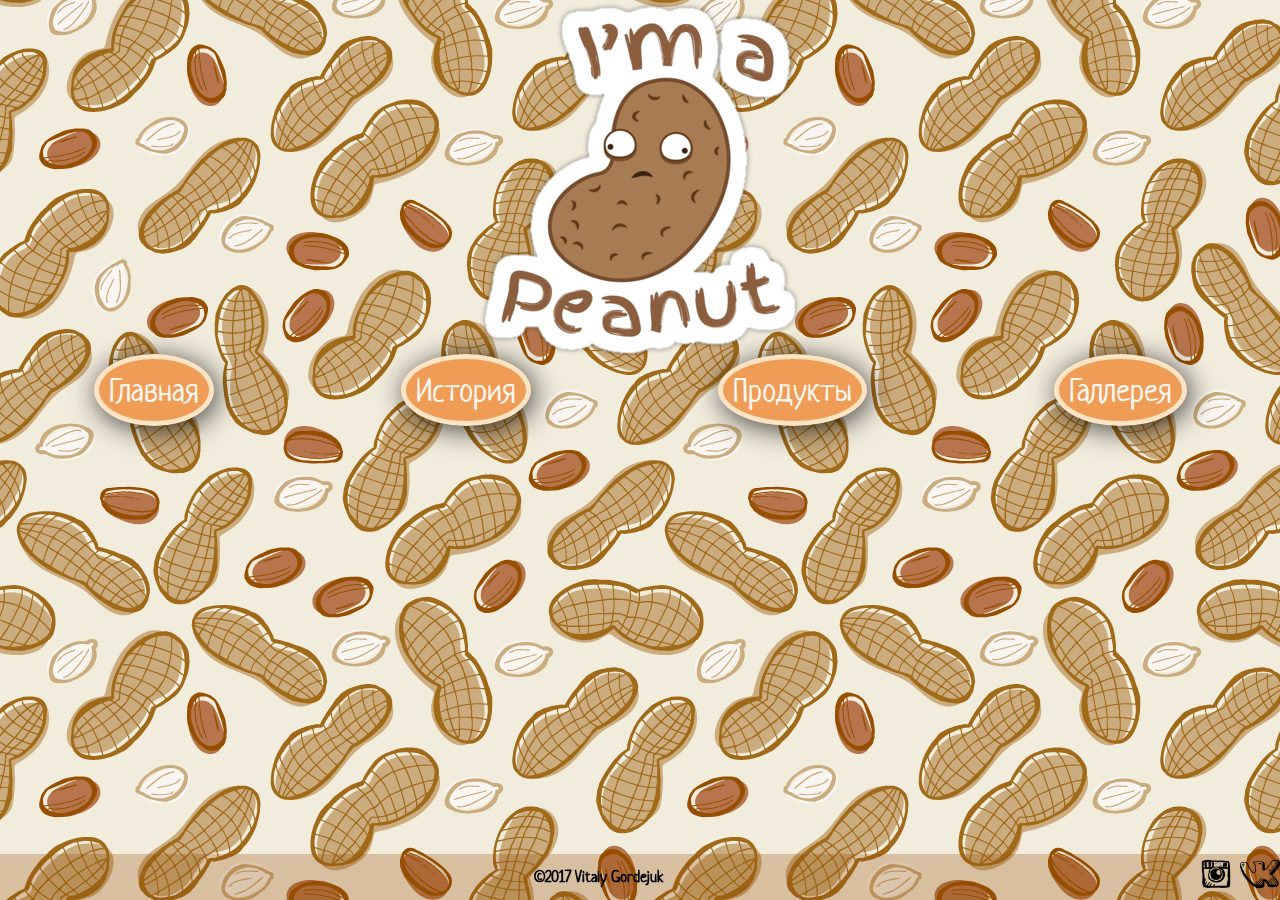
<file: index.html>
<!DOCTYPE html>
<html lang="en">
<head>
    <meta charset="UTF-8">
    <title>Peanuts</title>
    <link href="https://fonts.googleapis.com/css?family=Neucha" rel="stylesheet">
    <link rel="stylesheet" href="styles.css" type="text/css">
    <link rel="icon" type="image/png" href="favicon.png">
</head>
<body background="images/background.gif">
<header>
    <a class="logo">
        <img alt="peanut" title="Logo" src="images/logo.png" class="logoPicture">
    </a>
    <div class="navigation">
        <a href="index.html">Главная</a>
        <a href="first/first.html">История</a>
        <a href="second/second.html">Продукты</a>
        <a href="third/third.html">Галлерея</a>
    </div>
</header>
<footer>
    <div class="footer">
        <div class="feeler"></div>
        <h4>©2017 Vitaly Gordejuk</h4>
        <div class="socialLinks">
            <a class="instagram" href="https://www.instagram.com/peanutbutterco/"><img alt="instagram" title="instagram" src="images/instagram.png"></a>
            <a class="vk" href="https://vk.com/jhtirb"><img alt="instagram" title="instagram" src="images/vk.png"></a>
        </div>
    </div>
</footer>

</body>
</html>
</file>
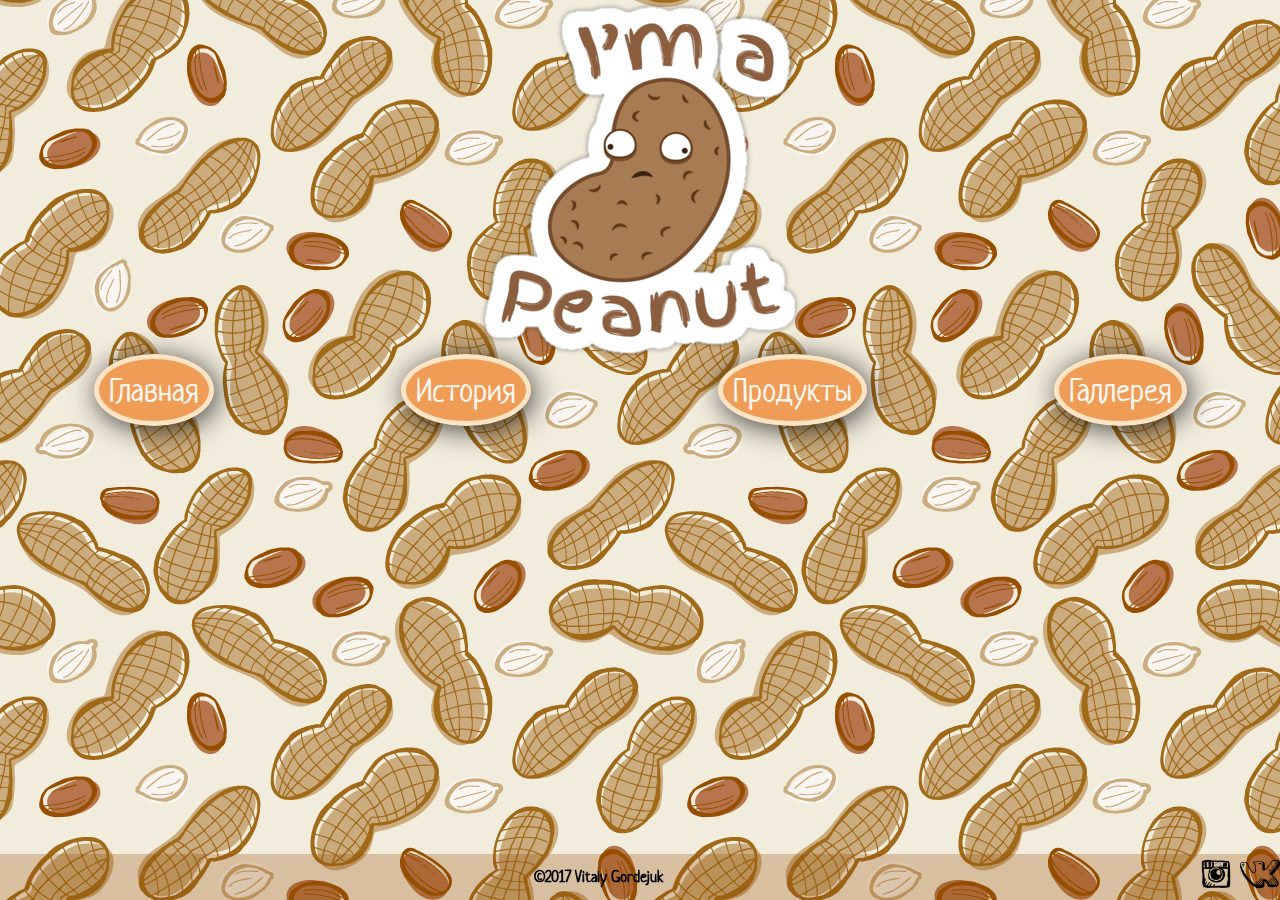
<file: first/first.html>
<!DOCTYPE html>
<html lang="en">
<head>
    <meta charset="UTF-8">
    <title>Peanuts</title>
    <link href="https://fonts.googleapis.com/css?family=Neucha" rel="stylesheet">
    <link rel="stylesheet" href="../styles.css" type="text/css">
    <link rel="icon" type="image/png" href="../favicon.png">
</head>
<body background="../images/background.gif">
<header>
    <a class="logo">
        <img alt="peanut" title="Logo" src="../images/logo.png" class="logoPicture">
    </a>
    <div class="navigation">
        <a href="../index.html">Главная</a>
        <a href="../first/first.html">История</a>
        <a href="../second/second.html">Продукты</a>
        <a href="../third/third.html">Галлерея</a>
    </div>
</header>
<footer>
    <div class="footer">
        <div class="feeler"></div>
        <h4>©2017 Vitaly Gordejuk</h4>
        <div class="socialLinks">
            <a class="instagram" href="https://www.instagram.com/peanutbutterco/"><img alt="instagram" title="instagram" src="../images/instagram.png"></a>
            <a class="vk" href="https://vk.com/jhtirb"><img alt="instagram" title="instagram" src="../images/vk.png"></a>
        </div>
    </div>
</footer>

</body>
</html>
</file>
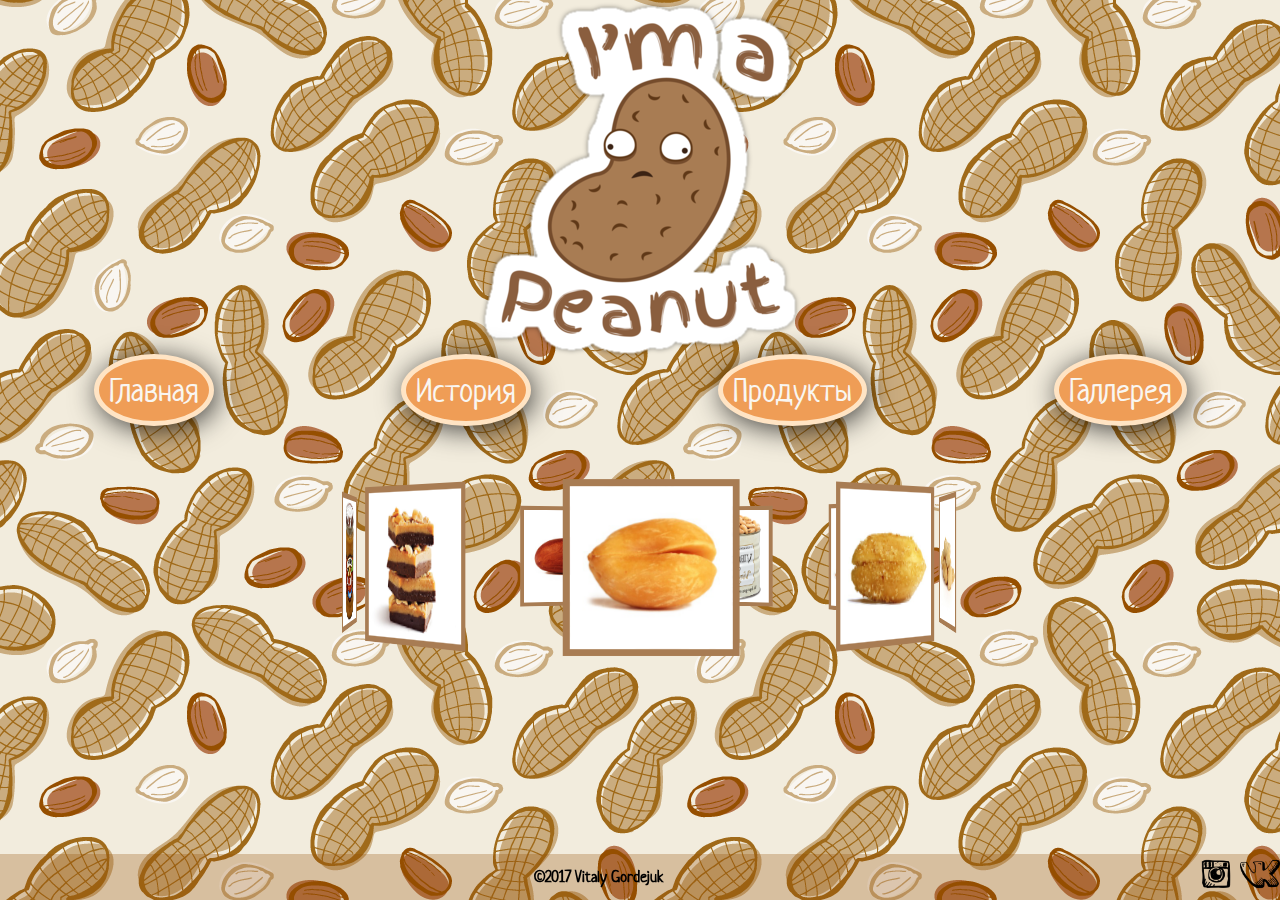
<file: third/third.html>
<!DOCTYPE html>
<html lang="en">
<head>
    <meta charset="UTF-8">
    <title>Peanuts</title>
    <link href="https://fonts.googleapis.com/css?family=Neucha" rel="stylesheet">
    <link rel="stylesheet" href="../styles.css" type="text/css">
    <link rel="stylesheet" href="../gallery.css" type="text/css">
    <link rel="stylesheet" href="../third/third.css" type="text/css">
    <link rel="icon" type="image/png" href="../favicon.png">
</head>
<body background="../images/background.gif">
<header>
    <a class="logo">
        <img alt="peanut" title="Logo" src="../images/logo.png" class="logoPicture">
    </a>
    <div class="navigation">
        <a href="../index.html">Главная</a>
        <a href="../first/first.html">История</a>
        <a href="../second/second.html">Продукты</a>
        <a href="../third/third.html">Галлерея</a>
    </div>
</header>

<div class="content">
    <div class="container">
        <div id="carousel">
            <figure><img class="gallery" src="../images/oreh1.jpg" alt="Орех один"></figure>
            <figure><img class="gallery" src="../images/oreh2.jpg" alt="Орех два"></figure>
            <figure><img class="gallery" src="../images/oreh3.jpg" alt=" Орех три"></figure>
            <figure><img class="gallery" src="../images/oreh4.jpg" alt="Орех четыре"></figure>
            <figure><img class="gallery" src="../images/oreh5.jpg" alt=" Орех пять"></figure>
            <figure><img class="gallery" src="../images/oreh6.jpg" alt=" Орех шесть"></figure>
            <figure><img class="gallery" src="../images/oreh7.jpg" alt=" Орех шесть"></figure>
            <figure><img class="gallery" src="../images/oreh8.jpg" alt=" Орех шесть"></figure>
            <figure><img class="gallery" src="../images/oreh9.jpg" alt=" Орех шесть"></figure>
        </div>
    </div>

</div>


<footer>
    <div class="footer">
        <div class="feeler"></div>
        <h4>©2017 Vitaly Gordejuk</h4>
        <div class="socialLinks">
            <a class="instagram" href="https://www.instagram.com/peanutbutterco/"><img alt="instagram" title="instagram" src="../images/instagram.png"></a>
            <a class="vk" href="https://vk.com/jhtirb"><img alt="instagram" title="instagram" src="../images/vk.png"></a>
        </div>
    </div>
</footer>

</body>
</html>
</file>
<file: styles.css>
* {
  font-family: 'Neucha', cursive;
}
body {
  margin: 0;
}
body .logo {
  display: -webkit-box;
  display: -moz-box;
  display: -webkit-flex;
  display: -ms-flexbox;
  display: box;
  display: flex;
  -webkit-box-orient: horizontal;
  -moz-box-orient: horizontal;
  -o-box-orient: horizontal;
  -webkit-box-lines: single;
  -moz-box-lines: single;
  -o-box-lines: single;
  -webkit-flex-flow: row nowrap;
  -ms-flex-flow: row nowrap;
  flex-flow: row nowrap;
  -webkit-box-pack: center;
  -moz-box-pack: center;
  -o-box-pack: center;
  -ms-flex-pack: center;
  -webkit-justify-content: center;
  justify-content: center;
  -webkit-box-align: center;
  -moz-box-align: center;
  -o-box-align: center;
  -ms-flex-align: center;
  -webkit-align-items: center;
  align-items: center;
}
body .logo .logoPicture {
  -webkit-transform-origin: center center;
  -webkit-transform-origin: center center;
  -moz-transform-origin: center center;
  -o-transform-origin: center center;
  -ms-transform-origin: center center;
  transform-origin: center center;
  -webkit-animation: Shake;
  -webkit-animation-duration: 3s;
  -webkit-animation-iteration-count: infinite;
  -webkit-animation: Shake 3s infinite;
  -moz-animation: Shake 3s infinite;
  -o-animation: Shake 3s infinite;
  -ms-animation: Shake 3s infinite;
  animation: Shake 3s infinite;
}
body .navigation {
  display: -webkit-box;
  display: -moz-box;
  display: -webkit-flex;
  display: -ms-flexbox;
  display: box;
  display: flex;
  -webkit-box-orient: horizontal;
  -moz-box-orient: horizontal;
  -o-box-orient: horizontal;
  -webkit-box-lines: single;
  -moz-box-lines: single;
  -o-box-lines: single;
  -webkit-flex-flow: row nowrap;
  -ms-flex-flow: row nowrap;
  flex-flow: row nowrap;
  -webkit-box-pack: distribute;
  -moz-box-pack: distribute;
  -o-box-pack: distribute;
  -ms-flex-pack: distribute;
  -webkit-justify-content: space-around;
  justify-content: space-around;
  -webkit-box-align: center;
  -moz-box-align: center;
  -o-box-align: center;
  -ms-flex-align: center;
  -webkit-align-items: center;
  align-items: center;
  width: 100%;
  height: 60px;
  color: #000;
  font-size: xx-large;
}
body .navigation a {
  -webkit-transition: box-shadow 0.3s ease-in-out;
  -moz-transition: box-shadow 0.3s ease-in-out;
  -o-transition: box-shadow 0.3s ease-in-out;
  -ms-transition: box-shadow 0.3s ease-in-out;
  transition: box-shadow 0.3s ease-in-out;
  border: 5px solid #ffe4c4;
  border-radius: 50%;
  padding: 10px;
  background: #ef9d56;
  -webkit-box-shadow: 3px 4px 28px 0px rgba(0,0,0,0.75);
  box-shadow: 3px 4px 28px 0px rgba(0,0,0,0.75);
  text-decoration: none;
  color: #f9f6f1;
}
body .footer {
  position: fixed;
  width: 100%;
  bottom: 0px;
  display: -webkit-box;
  display: -moz-box;
  display: -webkit-flex;
  display: -ms-flexbox;
  display: box;
  display: flex;
  -webkit-box-orient: horizontal;
  -moz-box-orient: horizontal;
  -o-box-orient: horizontal;
  -webkit-box-lines: single;
  -moz-box-lines: single;
  -o-box-lines: single;
  -webkit-flex-flow: row nowrap;
  -ms-flex-flow: row nowrap;
  flex-flow: row nowrap;
  -webkit-box-pack: justify;
  -moz-box-pack: justify;
  -o-box-pack: justify;
  -ms-flex-pack: justify;
  -webkit-justify-content: space-between;
  justify-content: space-between;
  -webkit-box-align: center;
  -moz-box-align: center;
  -o-box-align: center;
  -ms-flex-align: center;
  -webkit-align-items: center;
  align-items: center;
  background: rgba(147,77,0,0.28);
}
body .footer h4 {
  margin: 0px;
}
body .footer .instagram img,
body .footer .vk img {
  width: 40px;
  height: 40px;
}
.navigation a:hover {
  -webkit-transform-origin: center center;
  -webkit-transform-origin: center center;
  -moz-transform-origin: center center;
  -o-transform-origin: center center;
  -ms-transform-origin: center center;
  transform-origin: center center;
  -webkit-animation: Shake;
  -webkit-animation-duration: 1s;
  -webkit-animation-iteration-count: infinite;
  -webkit-box-shadow: 3px 4px 28px 10px rgba(0,0,0,0.75);
  box-shadow: 3px 4px 28px 10px rgba(0,0,0,0.75);
  -webkit-animation: Shake 1s infinite;
  -moz-animation: Shake 1s infinite;
  -o-animation: Shake 1s infinite;
  -ms-animation: Shake 1s infinite;
  animation: Shake 1s infinite;
}
@-webkit-keyframes Shake {
  0%, 100% {
    -webkit-transform: rotate(0deg);
    -moz-transform: rotate(0deg);
    -o-transform: rotate(0deg);
    -ms-transform: rotate(0deg);
    transform: rotate(0deg);
  }
  55% {
    -webkit-transform: rotate(0deg);
  }
  68% {
    -webkit-transform: rotate(0.5deg);
  }
  70% {
    -webkit-transform: rotate(-0.5deg);
  }
  72% {
    -webkit-transform: rotate(1deg);
  }
  74% {
    -webkit-transform: rotate(-2deg);
  }
  76% {
    -webkit-transform: rotate(3deg);
  }
  78% {
    -webkit-transform: rotate(-3deg);
  }
  80% {
    -webkit-transform: rotate(1deg);
  }
  82% {
    -webkit-transform: rotate(-1deg);
  }
  85% {
    -webkit-transform: rotate(0.5deg);
  }
}
@-moz-keyframes Shake {
  0%, 100% {
    -webkit-transform: rotate(0deg);
    -moz-transform: rotate(0deg);
    -o-transform: rotate(0deg);
    -ms-transform: rotate(0deg);
    transform: rotate(0deg);
  }
  55% {
    -webkit-transform: rotate(0deg);
    -moz-transform: rotate(0deg);
    -o-transform: rotate(0deg);
    -ms-transform: rotate(0deg);
    transform: rotate(0deg);
  }
  68% {
    -webkit-transform: rotate(0.5deg);
    -moz-transform: rotate(0.5deg);
    -o-transform: rotate(0.5deg);
    -ms-transform: rotate(0.5deg);
    transform: rotate(0.5deg);
  }
  70% {
    -webkit-transform: rotate(-0.5deg);
    -moz-transform: rotate(-0.5deg);
    -o-transform: rotate(-0.5deg);
    -ms-transform: rotate(-0.5deg);
    transform: rotate(-0.5deg);
  }
  72% {
    -webkit-transform: rotate(1deg);
    -moz-transform: rotate(1deg);
    -o-transform: rotate(1deg);
    -ms-transform: rotate(1deg);
    transform: rotate(1deg);
  }
  74% {
    -webkit-transform: rotate(-2deg);
    -moz-transform: rotate(-2deg);
    -o-transform: rotate(-2deg);
    -ms-transform: rotate(-2deg);
    transform: rotate(-2deg);
  }
  76% {
    -webkit-transform: rotate(3deg);
    -moz-transform: rotate(3deg);
    -o-transform: rotate(3deg);
    -ms-transform: rotate(3deg);
    transform: rotate(3deg);
  }
  78% {
    -webkit-transform: rotate(-3deg);
    -moz-transform: rotate(-3deg);
    -o-transform: rotate(-3deg);
    -ms-transform: rotate(-3deg);
    transform: rotate(-3deg);
  }
  80% {
    -webkit-transform: rotate(1deg);
    -moz-transform: rotate(1deg);
    -o-transform: rotate(1deg);
    -ms-transform: rotate(1deg);
    transform: rotate(1deg);
  }
  82% {
    -webkit-transform: rotate(-1deg);
    -moz-transform: rotate(-1deg);
    -o-transform: rotate(-1deg);
    -ms-transform: rotate(-1deg);
    transform: rotate(-1deg);
  }
  85% {
    -webkit-transform: rotate(0.5deg);
    -moz-transform: rotate(0.5deg);
    -o-transform: rotate(0.5deg);
    -ms-transform: rotate(0.5deg);
    transform: rotate(0.5deg);
  }
}
@-webkit-keyframes Shake {
  0%, 100% {
    -webkit-transform: rotate(0deg);
    -moz-transform: rotate(0deg);
    -o-transform: rotate(0deg);
    -ms-transform: rotate(0deg);
    transform: rotate(0deg);
  }
  55% {
    -webkit-transform: rotate(0deg);
    -moz-transform: rotate(0deg);
    -o-transform: rotate(0deg);
    -ms-transform: rotate(0deg);
    transform: rotate(0deg);
  }
  68% {
    -webkit-transform: rotate(0.5deg);
    -moz-transform: rotate(0.5deg);
    -o-transform: rotate(0.5deg);
    -ms-transform: rotate(0.5deg);
    transform: rotate(0.5deg);
  }
  70% {
    -webkit-transform: rotate(-0.5deg);
    -moz-transform: rotate(-0.5deg);
    -o-transform: rotate(-0.5deg);
    -ms-transform: rotate(-0.5deg);
    transform: rotate(-0.5deg);
  }
  72% {
    -webkit-transform: rotate(1deg);
    -moz-transform: rotate(1deg);
    -o-transform: rotate(1deg);
    -ms-transform: rotate(1deg);
    transform: rotate(1deg);
  }
  74% {
    -webkit-transform: rotate(-2deg);
    -moz-transform: rotate(-2deg);
    -o-transform: rotate(-2deg);
    -ms-transform: rotate(-2deg);
    transform: rotate(-2deg);
  }
  76% {
    -webkit-transform: rotate(3deg);
    -moz-transform: rotate(3deg);
    -o-transform: rotate(3deg);
    -ms-transform: rotate(3deg);
    transform: rotate(3deg);
  }
  78% {
    -webkit-transform: rotate(-3deg);
    -moz-transform: rotate(-3deg);
    -o-transform: rotate(-3deg);
    -ms-transform: rotate(-3deg);
    transform: rotate(-3deg);
  }
  80% {
    -webkit-transform: rotate(1deg);
    -moz-transform: rotate(1deg);
    -o-transform: rotate(1deg);
    -ms-transform: rotate(1deg);
    transform: rotate(1deg);
  }
  82% {
    -webkit-transform: rotate(-1deg);
    -moz-transform: rotate(-1deg);
    -o-transform: rotate(-1deg);
    -ms-transform: rotate(-1deg);
    transform: rotate(-1deg);
  }
  85% {
    -webkit-transform: rotate(0.5deg);
    -moz-transform: rotate(0.5deg);
    -o-transform: rotate(0.5deg);
    -ms-transform: rotate(0.5deg);
    transform: rotate(0.5deg);
  }
}
@-o-keyframes Shake {
  0%, 100% {
    -webkit-transform: rotate(0deg);
    -moz-transform: rotate(0deg);
    -o-transform: rotate(0deg);
    -ms-transform: rotate(0deg);
    transform: rotate(0deg);
  }
  55% {
    -webkit-transform: rotate(0deg);
    -moz-transform: rotate(0deg);
    -o-transform: rotate(0deg);
    -ms-transform: rotate(0deg);
    transform: rotate(0deg);
  }
  68% {
    -webkit-transform: rotate(0.5deg);
    -moz-transform: rotate(0.5deg);
    -o-transform: rotate(0.5deg);
    -ms-transform: rotate(0.5deg);
    transform: rotate(0.5deg);
  }
  70% {
    -webkit-transform: rotate(-0.5deg);
    -moz-transform: rotate(-0.5deg);
    -o-transform: rotate(-0.5deg);
    -ms-transform: rotate(-0.5deg);
    transform: rotate(-0.5deg);
  }
  72% {
    -webkit-transform: rotate(1deg);
    -moz-transform: rotate(1deg);
    -o-transform: rotate(1deg);
    -ms-transform: rotate(1deg);
    transform: rotate(1deg);
  }
  74% {
    -webkit-transform: rotate(-2deg);
    -moz-transform: rotate(-2deg);
    -o-transform: rotate(-2deg);
    -ms-transform: rotate(-2deg);
    transform: rotate(-2deg);
  }
  76% {
    -webkit-transform: rotate(3deg);
    -moz-transform: rotate(3deg);
    -o-transform: rotate(3deg);
    -ms-transform: rotate(3deg);
    transform: rotate(3deg);
  }
  78% {
    -webkit-transform: rotate(-3deg);
    -moz-transform: rotate(-3deg);
    -o-transform: rotate(-3deg);
    -ms-transform: rotate(-3deg);
    transform: rotate(-3deg);
  }
  80% {
    -webkit-transform: rotate(1deg);
    -moz-transform: rotate(1deg);
    -o-transform: rotate(1deg);
    -ms-transform: rotate(1deg);
    transform: rotate(1deg);
  }
  82% {
    -webkit-transform: rotate(-1deg);
    -moz-transform: rotate(-1deg);
    -o-transform: rotate(-1deg);
    -ms-transform: rotate(-1deg);
    transform: rotate(-1deg);
  }
  85% {
    -webkit-transform: rotate(0.5deg);
    -moz-transform: rotate(0.5deg);
    -o-transform: rotate(0.5deg);
    -ms-transform: rotate(0.5deg);
    transform: rotate(0.5deg);
  }
}
@keyframes Shake {
  0%, 100% {
    -webkit-transform: rotate(0deg);
    -moz-transform: rotate(0deg);
    -o-transform: rotate(0deg);
    -ms-transform: rotate(0deg);
    transform: rotate(0deg);
  }
  55% {
    -webkit-transform: rotate(0deg);
    -moz-transform: rotate(0deg);
    -o-transform: rotate(0deg);
    -ms-transform: rotate(0deg);
    transform: rotate(0deg);
  }
  68% {
    -webkit-transform: rotate(0.5deg);
    -moz-transform: rotate(0.5deg);
    -o-transform: rotate(0.5deg);
    -ms-transform: rotate(0.5deg);
    transform: rotate(0.5deg);
  }
  70% {
    -webkit-transform: rotate(-0.5deg);
    -moz-transform: rotate(-0.5deg);
    -o-transform: rotate(-0.5deg);
    -ms-transform: rotate(-0.5deg);
    transform: rotate(-0.5deg);
  }
  72% {
    -webkit-transform: rotate(1deg);
    -moz-transform: rotate(1deg);
    -o-transform: rotate(1deg);
    -ms-transform: rotate(1deg);
    transform: rotate(1deg);
  }
  74% {
    -webkit-transform: rotate(-2deg);
    -moz-transform: rotate(-2deg);
    -o-transform: rotate(-2deg);
    -ms-transform: rotate(-2deg);
    transform: rotate(-2deg);
  }
  76% {
    -webkit-transform: rotate(3deg);
    -moz-transform: rotate(3deg);
    -o-transform: rotate(3deg);
    -ms-transform: rotate(3deg);
    transform: rotate(3deg);
  }
  78% {
    -webkit-transform: rotate(-3deg);
    -moz-transform: rotate(-3deg);
    -o-transform: rotate(-3deg);
    -ms-transform: rotate(-3deg);
    transform: rotate(-3deg);
  }
  80% {
    -webkit-transform: rotate(1deg);
    -moz-transform: rotate(1deg);
    -o-transform: rotate(1deg);
    -ms-transform: rotate(1deg);
    transform: rotate(1deg);
  }
  82% {
    -webkit-transform: rotate(-1deg);
    -moz-transform: rotate(-1deg);
    -o-transform: rotate(-1deg);
    -ms-transform: rotate(-1deg);
    transform: rotate(-1deg);
  }
  85% {
    -webkit-transform: rotate(0.5deg);
    -moz-transform: rotate(0.5deg);
    -o-transform: rotate(0.5deg);
    -ms-transform: rotate(0.5deg);
    transform: rotate(0.5deg);
  }
}
</file>
<file: gallery.css>
.container{
    margin: 4% auto;
    width: 210px;
    height: 140px;
    position: relative;
    perspective: 1000px;
}
#carousel{
    width: 100%;
    height: 100%;
    position: absolute;
    transform-style: preserve-3d;
    animation: rotation 20s infinite linear;
}
#carousel:hover{
    animation-play-state: paused;
}
#carousel figure{
    display: block;
    position: absolute;
    width: 116px;
    height: 116px;
    left: 10px;
    top: 10px;
    background: black;
    overflow: hidden;
    border: solid 5px #a87c53;
}
#carousel figure:nth-child(1){transform: rotateY(0deg) translateZ(288px);}
#carousel figure:nth-child(2) { transform: rotateY(40deg) translateZ(288px);}
#carousel figure:nth-child(3) { transform: rotateY(80deg) translateZ(288px);}
#carousel figure:nth-child(4) { transform: rotateY(120deg) translateZ(288px);}
#carousel figure:nth-child(5) { transform: rotateY(160deg) translateZ(288px);}
#carousel figure:nth-child(6) { transform: rotateY(200deg) translateZ(288px);}
#carousel figure:nth-child(7) { transform: rotateY(240deg) translateZ(288px);}
#carousel figure:nth-child(8) { transform: rotateY(280deg) translateZ(288px);}
#carousel figure:nth-child(9) { transform: rotateY(320deg) translateZ(288px);}

.gallery{
    width :116px;
    height:116px;
    cursor: pointer;
    transition: all .5s ease;
}
img:hover{
    transform: scale(1.2,1.2);
}

@keyframes rotation{
    from{
        transform: rotateY(0deg);
    }
    to{
        transform: rotateY(360deg);
    }
}
</file>
<file: third/third.css>
.polaroid {
  width: 150px;
  padding: 10px 10px 20px 10px;
  border: 1px solid #bfbfbf;
  background-color: #fff;
  -webkit-box-shadow: 2px 2px 3px rgba(135,139,144,0.4);
  box-shadow: 2px 2px 3px rgba(135,139,144,0.4);
}
a.polaroid {
  -webkit-transform: rotate(10deg);
  -webkit-transition: -webkit-transform 0.5s ease-in;
}
a.polaroid:hover,
a.polaroid:focus,
a.polaroid:active {
  -webkit-transform: rotate(0deg);
}
</file>
